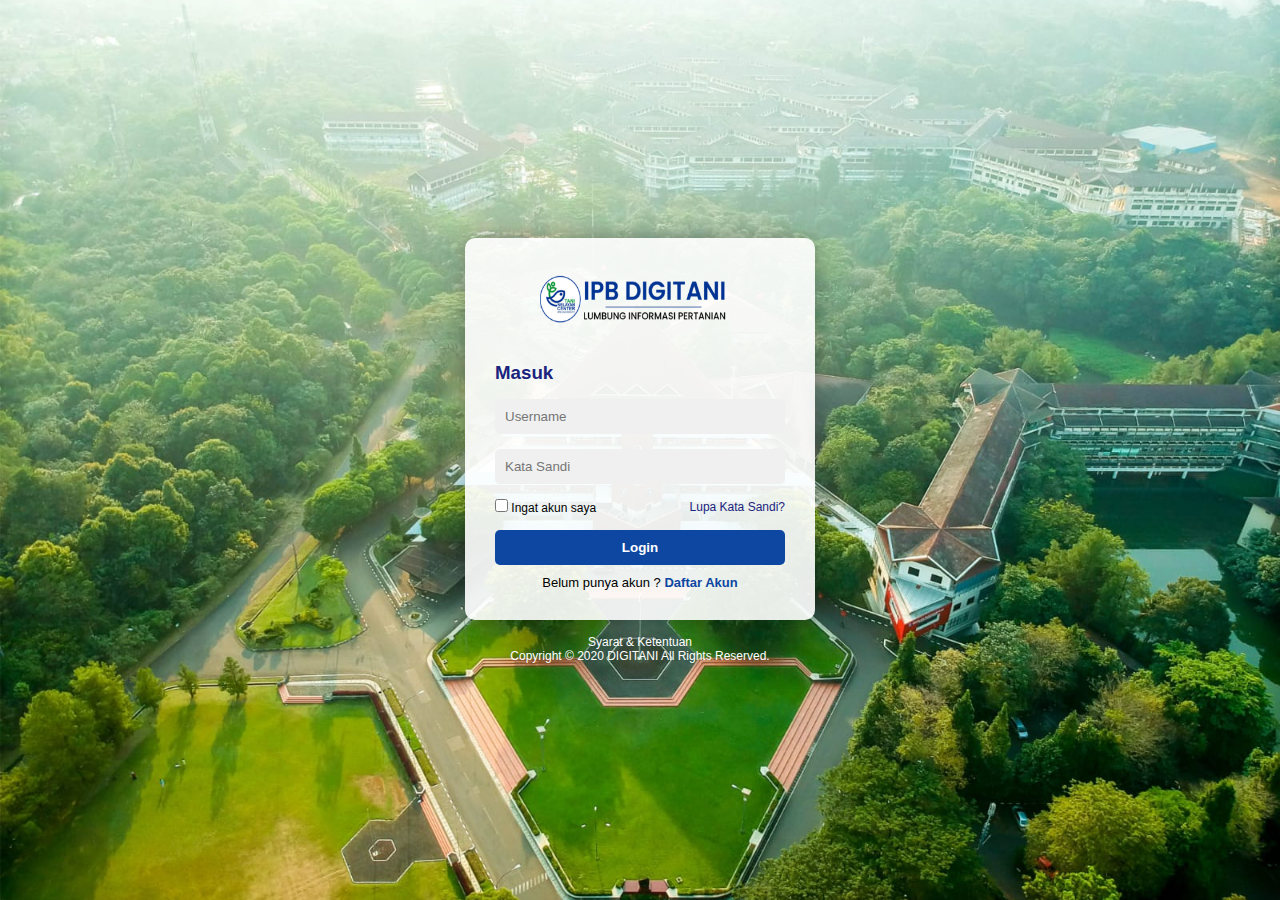
<file: PROJECT RPL (FRONTEND)/index.html>
<!DOCTYPE html>
<html lang="en">
<head>
    <meta charset="UTF-8">
    <meta name="viewport" content="width=device-width, initial-scale=1.0">
    <link rel="stylesheet" href="style.css">
    <title>IPB Digitani</title>
</head>
<body>
    <div class="background">
        <div class="login-box">
          <img src="image 11.png" alt="Logo Digitani" class="logo" />
          <form>
            <h3>Masuk</h3>
            <input type="text" placeholder="Username" required />
            <input type="password" placeholder="Kata Sandi" required />
            <div class="options">
              <label><input type="checkbox" /> Ingat akun saya</label>
              <a href="#">Lupa Kata Sandi?</a>
            </div>
            <button type="submit">Login</button>
            <p class="register">Belum punya akun ? <a href="#">Daftar Akun</a></p>
          </form>
          
        </div>
        <footer>
          <p>Syarat & Ketentuan</p>
          <p>Copyright © 2020 DIGITANI All Rights Reserved.</p>
        </footer>
      </div>
      <script src="script.js"></script>
</body>
</html>
</file>
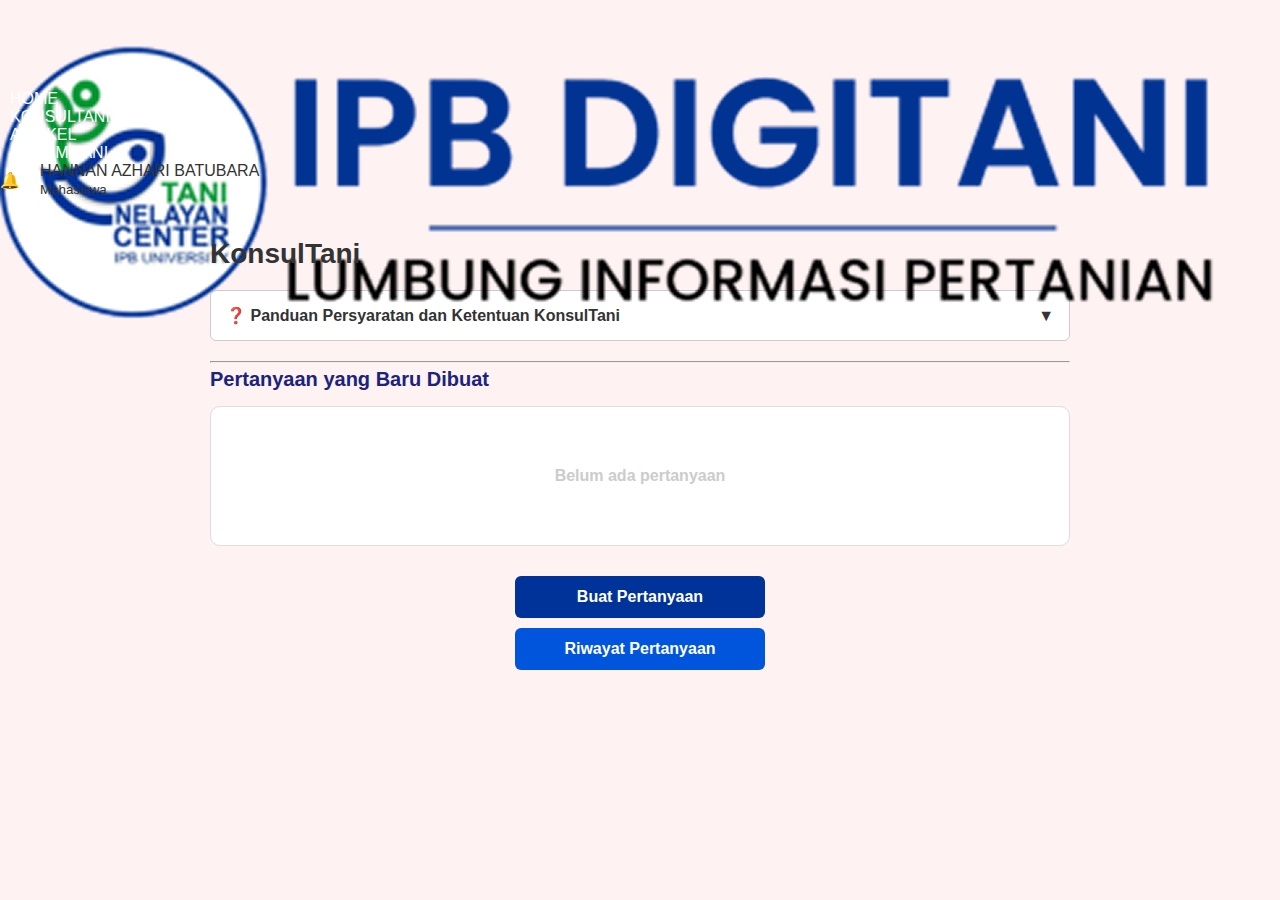
<file: PROJECT RPL (FRONTEND)/konsultani.html>
<!DOCTYPE html>
<html lang="id">
<head>
  <meta charset="UTF-8">
  <meta name="viewport" content="width=device-width, initial-scale=1">
  <title>KonsulTani - IPB Digitani</title>
  <link rel="stylesheet" href="konsultani.css">
  <link rel="stylesheet" href="style.css">
</head>
<body>

    <nav class="navbar">
        <div class="navbar-container">
          <div class="logo">
            <img src="ASSETS/image 11.png" alt="IPB Digitani Logo">
          </div>
          <ul class="nav-links">
            <li><a href="homepage.html">HOME</a></li>
            <li><a href="konsultani.html">KONSULTANI</a></li>
            <li><a href="artikel.html">ARTIKEL</a></li>
            <li><a href="forumtani.html">FORUM TANI</a></li>
          </ul>
          <div class="user-section">
            <span class="bell">🔔</span>
            <a href="profile.html" class="user-name">
              HANNAN AZHARI BATUBARA<br><small>Mahasiswa</small>
            </a>
          </div>
        </div>
      </nav>
      

  <!-- Main Content -->
  <main class="container">
    <h1>KonsulTani</h1>

    <!-- Accordion Section -->
    <div class="accordion">
      <div class="accordion-header" onclick="toggleAccordion()">
        <span>❓ <strong>Panduan Persyaratan dan Ketentuan KonsulTani</strong></span>
        <span class="arrow">▼</span>
      </div>
      <div class="accordion-body" id="accordionContent">
        Klik di sini untuk melihat tahap-tahap cara menggunakan fitur KonsulTani serta syarat dan ketentuan saat menggunakannya.
      </div>
    </div>

    <!-- Pertanyaan Section -->
    <hr>
    <h2>Pertanyaan yang Baru Dibuat</h2>
    <div class="empty-box">
      <p>Belum ada pertanyaan</p>
    </div>

    <!-- Buttons -->
    <div class="buttons">
      <button>Buat Pertanyaan</button>
      <button class="secondary">Riwayat Pertanyaan</button>
    </div>
  </main>

  <script>
    function toggleAccordion() {
      const content = document.getElementById('accordionContent');
      const arrow = document.querySelector('.arrow');
      if (content.style.display === 'block') {
        content.style.display = 'none';
        arrow.textContent = '▼';
      } else {
        content.style.display = 'block';
        arrow.textContent = '▲';
      }
    }
  </script>
</body>
</html>
</file>
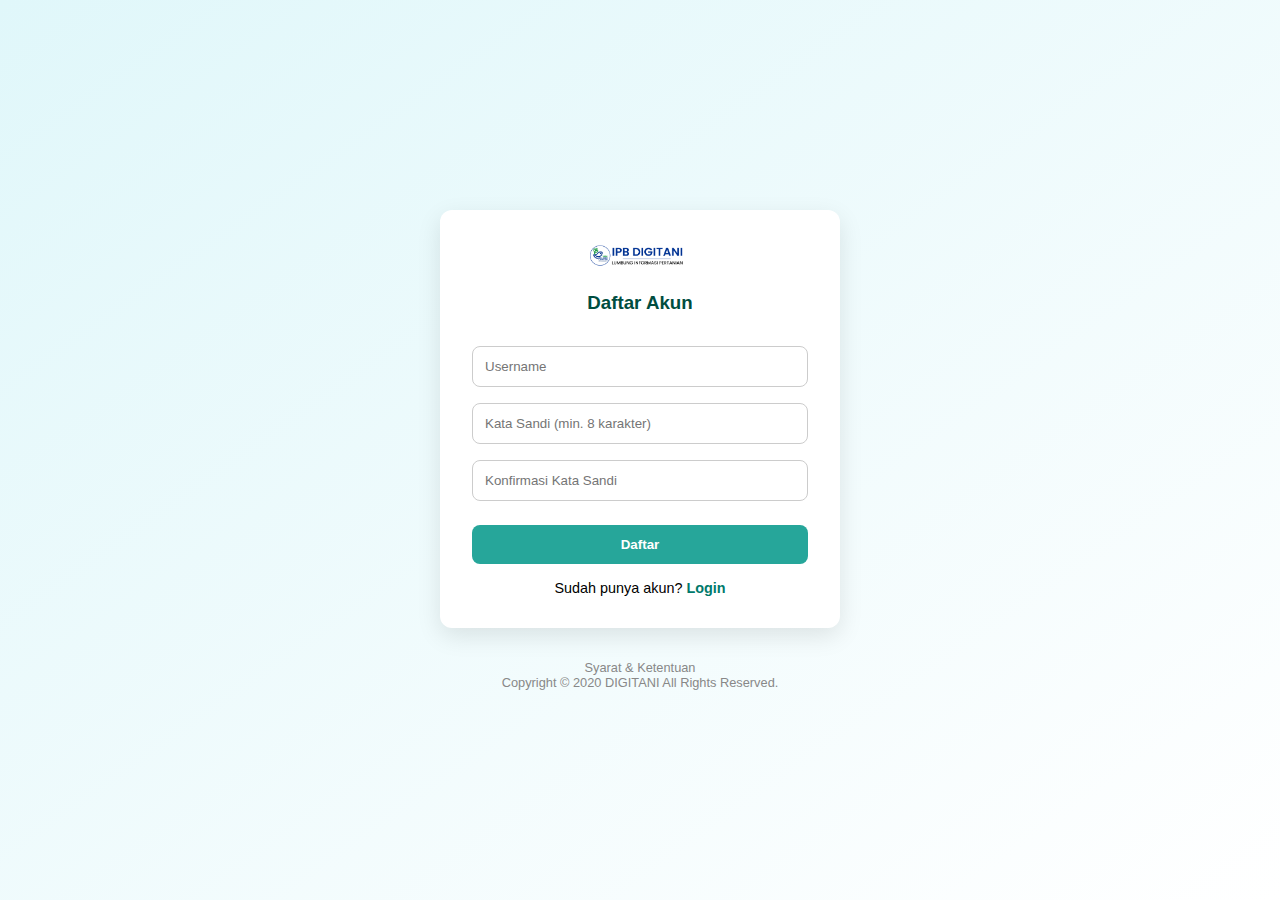
<file: PROJECT RPL (FRONTEND)/register.html>
<!DOCTYPE html>
<html lang="id">
<head>
  <meta charset="UTF-8" />
  <meta name="viewport" content="width=device-width, initial-scale=1.0"/>
  <link rel="stylesheet" href="register.css" />
  <title>Daftar Akun - IPB Digitani</title>
</head>
<body>
  <div class="background">
    <div class="login-box">
      <img src="ASSETS/image 11.png" alt="Logo Digitani" class="logo" />
      <form id="registerForm">
        <h3>Daftar Akun</h3>
        <input type="text" id="regUsername" placeholder="Username" required />
        <input type="password" id="regPassword" placeholder="Kata Sandi (min. 8 karakter)" required />
        <input type="password" id="confirmPassword" placeholder="Konfirmasi Kata Sandi" required />
        <button type="submit">Daftar</button>
        <p class="register">Sudah punya akun? <a href="login.html">Login</a></p>
      </form>
    </div>
    <footer>
      <p>Syarat & Ketentuan</p>
      <p>Copyright © 2020 DIGITANI All Rights Reserved.</p>
    </footer>
  </div>
  <script src="register.js"></script>
</body>
</html>
</file>
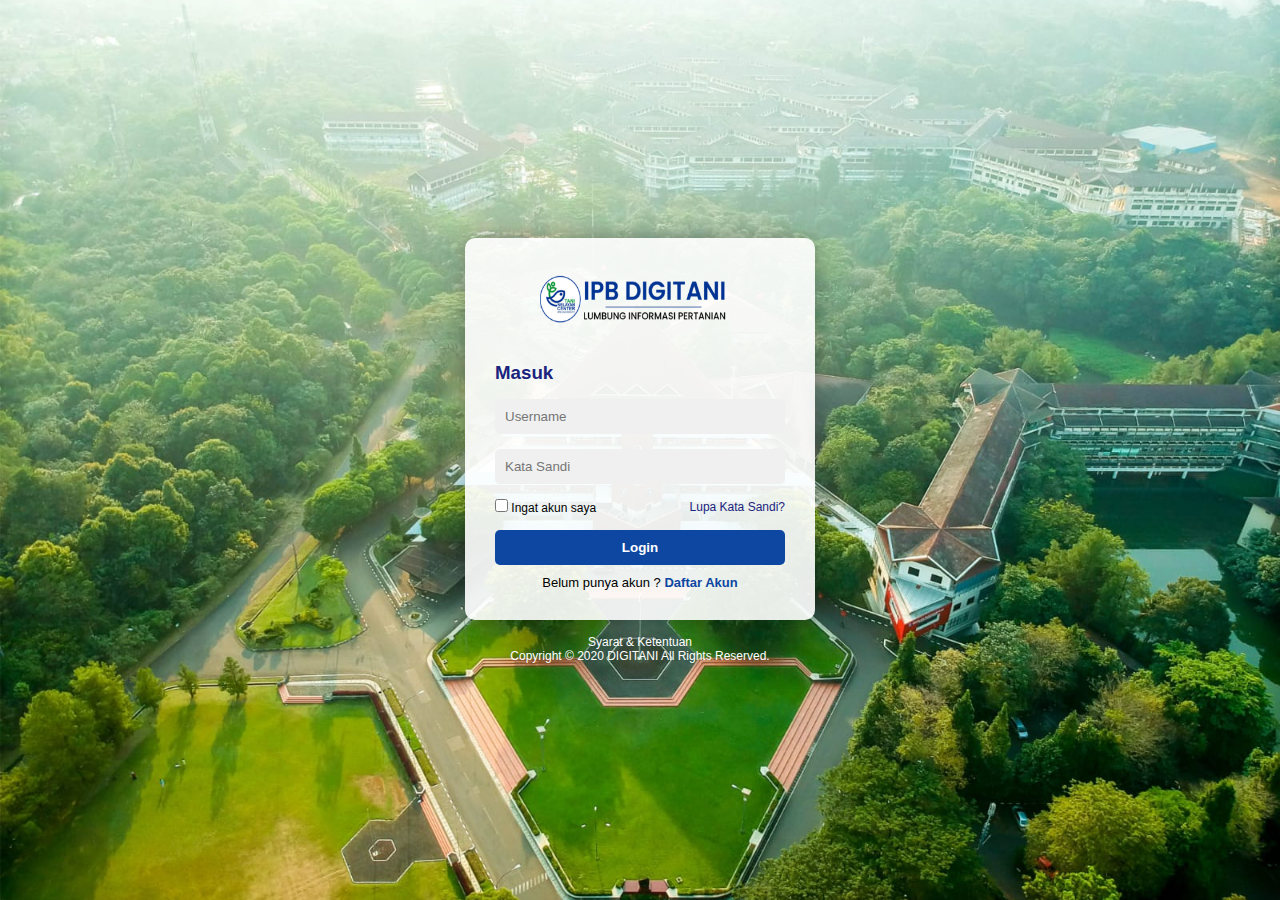
<file: PROJECT RPL (FRONTEND)/PROJECT RPL (FRONTEND)/login.html>
<!DOCTYPE html>
<html lang="en">
<head>
    <meta charset="UTF-8">
    <meta name="viewport" content="width=device-width, initial-scale=1.0">
    <link rel="stylesheet" href="login.css">
    <title>IPB Digitani</title>
</head>
<body>
    <div class="background">
        <div class="login-box">
          <img src="ASSETS/image 11.png" alt="Logo Digitani" class="logo" />
          <form>
            <form id="loginForm" method="POST">
            <h3>Masuk</h3>
            <input type="text" name="username" id="username" placeholder="Username" required />
            <input type="password" name="password" id="password" placeholder="Kata Sandi" required />
            <div class="options">
              <label><input type="checkbox" /> Ingat akun saya</label>
              <a href="#">Lupa Kata Sandi?</a>
            </div>
            <button type="submit">Login</button>
            <p class="register">Belum punya akun ? <a href="register.html">Daftar Akun</a>
          </form>
          
        </div>
        <footer>
          <p>Syarat & Ketentuan</p>
          <p>Copyright © 2020 DIGITANI All Rights Reserved.</p>
        </footer>
      </div>
      <script src="login.js"></script>
</body>
</html>
</file>
<file: PROJECT RPL (FRONTEND)/style.css>
* {
    margin: 0;
    padding: 0;
    box-sizing: border-box;
    font-family: 'poppins', sans-serif;
  }
  
  body, html {
    height: 100%;
  }
  
  .background {
    background: url('REKTORAT-IPB.jpeg') no-repeat center center/cover;
    height: 100%;
    display: flex;
    flex-direction: column;
    justify-content: center;
    align-items: center;
  }
  
  .login-box {
    background-color: rgba(255, 255, 255, 0.9);
    padding: 30px;
    border-radius: 10px;
    width: 350px;
    text-align: center;
    box-shadow: 0 0 20px rgba(0, 0, 0, 0.3);
  }
  
  .logo {/* image 11 */
    height: 60px;
    left: 100px;
    width: 200px;
    margin-bottom: 30px;
  }
  
  h2 {
    color: #1a237e;
    margin: 5px 0;
  }
  
  .subtitle {
    font-size: 14px;
    color: #333;
    margin-bottom: 20px;
  }
  
  form h3 {
    color: #1a237e;
    text-align: left;
    margin-bottom: 15px;
  }
  
  input[type="text"], input[type="password"] {
    width: 100%;
    padding: 10px;
    margin-bottom: 15px;
    border: none;
    border-radius: 5px;
    background: #f0f0f0;
  }
  
  .options {
    display: flex;
    justify-content: space-between;
    align-items: center;
    font-size: 12px;
    margin-bottom: 15px;
  }
  
  .options a {
    text-decoration: none;
    color: #1a237e;
  }
  
  button {
    width: 100%;
    padding: 10px;
    background-color: #0d47a1;
    color: white;
    border: none;
    border-radius: 5px;
    font-weight: bold;
    cursor: pointer;
  }
  
  button:hover {
    background-color: #1565c0;
  }
  
  .register {
    margin-top: 10px;
    font-size: 13px;
  }
  
  .register a {
    text-decoration: none;
    color: #0d47a1;
    font-weight: bold;
  }
  
  footer {
    margin-top: 15px;
    text-align: center;
    font-size: 12px;
    color: white;
  }

  * {
    margin: 0;
    padding: 0;
    box-sizing: border-box;
  }
  
  body {
    font-family: Arial, sans-serif;
    background: #fef2f2;
  }
  
  header {
    background: #2c4482;
    color: white;
    padding: 10px 20px;
    display: flex;
    align-items: center;
    justify-content: space-between;
  }
  
  .logo {
    font-weight: bold;
    font-size: 20px;
  }
  
  .logo span {
    display: block;
    font-size: 12px;
    font-weight: normal;
  }
  
  nav a {
    color: white;
    margin: 0 10px;
    text-decoration: none;
  }
  
  .user-info {
    display: flex;
    align-items: center;
    gap: 10px;
  }
  
  .search-bar {
    display: flex;
    justify-content: center;
    margin: 20px;
  }
  
  .search-bar input {
    padding: 10px;
    width: 60%;
    border: 1px solid #ccc;
    border-radius: 5px 0 0 5px;
  }
  
  .search-bar button {
    padding: 10px;
    background: #0073e6;
    border: none;
    color: white;
    border-radius: 0 5px 5px 0;
    cursor: pointer;
  }
  
  .content {
    display: flex;
    justify-content: space-between;
    padding: 20px;
  }
  
  .headline {
    width: 65%;
    position: relative;
  }
  
  .headline img {
    width: 100%;
    border-radius: 10px;
  }
  
  .headline-text {
    position: absolute;
    bottom: 20px;
    left: 20px;
    color: white;
    background: rgba(0, 0, 0, 0.5);
    padding: 10px;
    border-radius: 5px;
  }
  
  .label {
    background: white;
    color: black;
    font-size: 12px;
    padding: 2px 5px;
    border-radius: 3px;
    margin-bottom: 5px;
    display: inline-block;
  }
  
  .popular-articles {
    width: 30%;
    padding-left: 20px;
  }
  
  .popular-articles h3 {
    margin-bottom: 10px;
  }
  
  .popular-articles ul {
    list-style: none;
  }
  
  .popular-articles li {
    background: #ddd;
    margin-bottom: 10px;
    padding: 8px;
    border-radius: 5px;
  }
  
  .sub-articles {
    display: flex;
    justify-content: space-around;
    padding: 20px;
  }
  
  .sub-article {
    text-align: center;
    width: 20%;
  }
  
  .sub-article img {
    width: 100%;
    border-radius: 10px;
  }
  
  .sub-article p {
    margin-top: 8px;
  }
</file>
<file: PROJECT RPL (FRONTEND)/konsultani.css>
body {
    margin: 0;
    font-family: 'Segoe UI', sans-serif;
    background-color: #f9f9f9;
    color: #333;
    overflow-y: scroll;
  }
  
  .user-section {
    display: flex;
    align-items: center;
    gap: 10px;
  }

  .user-section a {
    color: inherit;
    text-decoration: none;
  }
  
  .user-section a:hover {
    text-decoration: underline;
  }
  
  .container {
    max-width: 900px;
    margin: 40px auto;
    padding: 0 20px;
  }
  
  h1 {
    font-size: 28px;
    margin-bottom: 20px;
  }
  
  .accordion {
    background-color: white;
    border: 1px solid #ccc;
    border-radius: 6px;
    overflow: hidden;
    margin-bottom: 20px;
  }
  
  .accordion-header {
    padding: 15px;
    cursor: pointer;
    display: flex;
    justify-content: space-between;
    align-items: center;
  }
  
  .accordion-body {
    padding: 15px;
    border-top: 1px solid #eee;
    display: none;
    background-color: #f8f8f8;
    font-size: 14px;
  }
  
  h2 {
    margin-top: 40px;
    font-size: 20px;
  }
  
  .empty-box {
    margin-top: 15px;
    background-color: #fff;
    border-radius: 10px;
    padding: 60px;
    text-align: center;
    font-weight: bold;
    color: #ccc;
    border: 1px solid #ddd;
  }
  
  .buttons {
    display: flex;
    flex-direction: column;
    align-items: center;
    margin: 30px 0;
    gap: 10px;
  }
  
  .buttons button {
    background-color: #003399;
    color: white;
    border: none;
    padding: 12px 25px;
    border-radius: 6px;
    font-size: 16px;
    cursor: pointer;
    width: 250px;
  }
  
  .buttons button.secondary {
    background-color: #0055dd;
  }
</file>
<file: PROJECT RPL (FRONTEND)/PROJECT RPL (FRONTEND)/login.css>
* {
    margin: 0;
    padding: 0;
    box-sizing: border-box;
    font-family: 'poppins', sans-serif;
  }
  
  body, html {
    height: 100%;
  }
  
  .background {
    background: url('ASSETS/REKTORAT-IPB.jpeg') no-repeat center center/cover;
    height: 100%;
    display: flex;
    flex-direction: column;
    justify-content: center;
    align-items: center;
  }
  
  .login-box {
    background-color: rgba(255, 255, 255, 0.9);
    padding: 30px;
    border-radius: 10px;
    width: 350px;
    text-align: center;
    box-shadow: 0 0 20px rgba(0, 0, 0, 0.3);
  }
  
  .logo {/* image 11 */
    height: 60px;
    left: 100px;
    width: 200px;
    margin-bottom: 30px;
  }
  
  h2 {
    color: #1a237e;
    margin: 5px 0;
  }
  
  .subtitle {
    font-size: 14px;
    color: #333;
    margin-bottom: 20px;
  }
  
  form h3 {
    color: #1a237e;
    text-align: left;
    margin-bottom: 15px;
  }
  
  input[type="text"], input[type="password"] {
    width: 100%;
    padding: 10px;
    margin-bottom: 15px;
    border: none;
    border-radius: 5px;
    background: #f0f0f0;
  }
  
  .options {
    display: flex;
    justify-content: space-between;
    align-items: center;
    font-size: 12px;
    margin-bottom: 15px;
  }
  
  .options a {
    text-decoration: none;
    color: #1a237e;
  }
  
  button {
    width: 100%;
    padding: 10px;
    background-color: #0d47a1;
    color: white;
    border: none;
    border-radius: 5px;
    font-weight: bold;
    cursor: pointer;
  }
  
  button:hover {
    background-color: #1565c0;
  }
  
  .register {
    margin-top: 10px;
    font-size: 13px;
  }
  
  .register a {
    text-decoration: none;
    color: #0d47a1;
    font-weight: bold;
  }
  
  footer {
    margin-top: 15px;
    text-align: center;
    font-size: 12px;
    color: white;
  }
</file>
<file: PROJECT RPL (FRONTEND)/register.css>
/* Reset dasar */
* {
    margin: 0;
    padding: 0;
    box-sizing: border-box;
    font-family: 'Arial', sans-serif;
  }
  
  body {
    background: linear-gradient(to bottom right, #e0f7fa, #ffffff);
    min-height: 100vh;
    display: flex;
    align-items: center;
    justify-content: center;
    flex-direction: column;
  }
  
  /* Container latar belakang */
  .background {
    display: flex;
    flex-direction: column;
    align-items: center;
    width: 100%;
    padding: 20px;
  }
  
  /* Kotak login/register */
  .login-box {
    background: #ffffff;
    padding: 2rem;
    border-radius: 12px;
    box-shadow: 0 8px 24px rgba(0, 0, 0, 0.1);
    width: 100%;
    max-width: 400px;
    text-align: center;
  }
  
  .login-box h3 {
    margin-bottom: 1.5rem;
    color: #004d40;
  }
  
  /* Logo */
  .logo {
    width: 100px;
    margin-bottom: 20px;
  }
  
  /* Input */
  .login-box input {
    width: 100%;
    padding: 0.75rem;
    margin: 0.5rem 0;
    border: 1px solid #ccc;
    border-radius: 8px;
    transition: border-color 0.3s;
  }
  
  .login-box input:focus {
    border-color: #26a69a;
    outline: none;
  }
  
  /* Tombol */
  .login-box button {
    width: 100%;
    padding: 0.75rem;
    background: #26a69a;
    color: white;
    border: none;
    border-radius: 8px;
    font-weight: bold;
    cursor: pointer;
    transition: background 0.3s;
    margin-top: 1rem;
  }
  
  .login-box button:hover {
    background: #2bbbad;
  }
  
  /* Opsi di bawah input */
  .options {
    display: flex;
    justify-content: space-between;
    align-items: center;
    font-size: 0.9rem;
    margin-top: 0.5rem;
    color: #555;
  }
  
  .options a {
    text-decoration: none;
    color: #00796b;
  }
  
  .options a:hover {
    text-decoration: underline;
  }
  
  /* Register link */
  .register {
    margin-top: 1rem;
    font-size: 0.9rem;
  }
  
  .register a {
    color: #00796b;
    text-decoration: none;
    font-weight: bold;
  }
  
  .register a:hover {
    text-decoration: underline;
  }
  
  /* Footer */
  footer {
    text-align: center;
    margin-top: 2rem;
    font-size: 0.8rem;
    color: #888;
  }
  
  @media (max-width: 480px) {
    .login-box {
      padding: 1.5rem;
    }
  
    .options {
      flex-direction: column;
      align-items: flex-start;
    }
  
    .options a {
      margin-top: 0.5rem;
    }
  }
</file>
